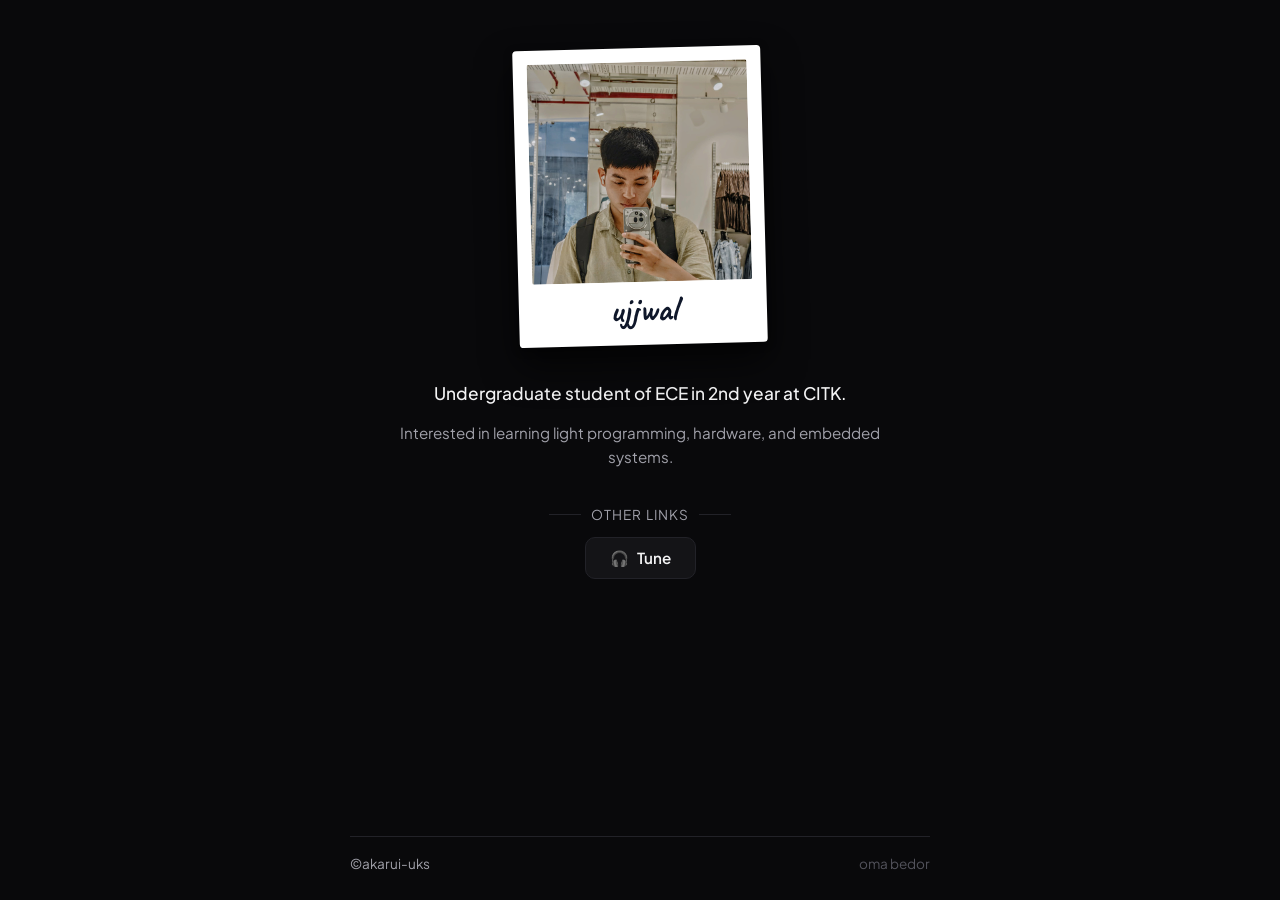
<file: index.html>
<!DOCTYPE html>
<html lang="en">
<head>
  <meta charset="UTF-8">
  <link rel="icon" href="data:image/svg+xml,<svg xmlns=%22http://www.w3.org/2000/svg%22 viewBox=%220 0 100 100%22><text y=%22.9em%22 font-size=%2290%22>⚡</text></svg>">
  <meta name="viewport" content="width=device-width, initial-scale=1.0">
  <title>Ujjwal</title>
  <link rel="preconnect" href="https://fonts.googleapis.com">
  <link rel="preconnect" href="https://fonts.gstatic.com" crossorigin>
  <link href="https://fonts.googleapis.com/css2?family=Caveat:wght@600;700&family=Plus+Jakarta+Sans:wght@400;500;600;700&display=swap" rel="stylesheet">

  <style>
    :root {
      --bg: #09090b;
      --card-bg: #141417;
      --border: #222228;
      --text-main: #f4f4f5;
      --text-muted: #a1a1aa;
      --font-body: 'Plus Jakarta Sans', sans-serif;
      --font-hand: 'Caveat', cursive;
    }

    * {
      box-sizing: border-box;
      margin: 0;
      padding: 0;
      -webkit-tap-highlight-color: transparent;
    }

    body {
      font-family: var(--font-body);
      background-color: var(--bg);
      color: var(--text-main);
      min-height: 100vh;
      display: flex;
      flex-direction: column;
      align-items: center;
      justify-content: space-between;
      padding: 48px 20px 28px;
    }

    .container {
      width: 100%;
      max-width: 480px;
      display: flex;
      flex-direction: column;
      align-items: center;
      text-align: center;
    }

    /* Polaroid Photo Frame */
    .polaroid {
      background: #ffffff;
      padding: 14px 14px 18px;
      border-radius: 4px;
      box-shadow: 0 18px 36px rgba(0, 0, 0, 0.65), 0 2px 8px rgba(0, 0, 0, 0.4);
      transform: rotate(-1.5deg);
      transition: transform 0.25s ease, box-shadow 0.25s ease;
      cursor: default;
      margin-bottom: 36px;
    }

    .polaroid:hover {
      transform: rotate(0deg) scale(1.02);
      box-shadow: 0 22px 42px rgba(0, 0, 0, 0.85);
    }

    .polaroid img {
      width: 220px;
      height: 220px;
      object-fit: cover;
      display: block;
      border-radius: 2px;
      background-color: #18181b;
    }

    .polaroid-caption {
      font-family: var(--font-hand);
      font-size: 2.2rem;
      font-weight: 700;
      color: #0f172a;
      margin-top: 10px;
      line-height: 1;
    }

    /* About Section */
    .about-section {
      margin-bottom: 36px;
    }

    .about-main {
      font-size: 1.08rem;
      font-weight: 500;
      color: var(--text-main);
      line-height: 1.5;
    }

    .about-gap {
      margin-top: 14px;
      font-size: 0.95rem;
      color: var(--text-muted);
      line-height: 1.6;
    }

    /* Links Section */
    .links-section {
      width: 100%;
      margin-bottom: 24px;
    }

    .section-title {
      font-size: 0.85rem;
      text-transform: uppercase;
      letter-spacing: 0.08em;
      color: var(--text-muted);
      margin-bottom: 14px;
      display: flex;
      align-items: center;
      justify-content: center;
      gap: 10px;
    }

    .section-title::before,
    .section-title::after {
      content: '';
      width: 32px;
      height: 1px;
      background: var(--border);
    }

    .links-grid {
      display: flex;
      justify-content: center;
      gap: 14px;
      flex-wrap: wrap;
    }

    .link-btn {
      display: inline-flex;
      align-items: center;
      gap: 8px;
      background: var(--card-bg);
      border: 1px solid var(--border);
      color: var(--text-main);
      padding: 10px 24px;
      border-radius: 10px;
      text-decoration: none;
      font-size: 0.95rem;
      font-weight: 600;
      transition: all 0.2s ease;
    }

    .link-btn:hover {
      background: #1c1c22;
      border-color: #3f3f46;
      transform: translateY(-2px);
      color: #ffffff;
    }

    /* Bottom Footer */
    footer {
      width: 100%;
      max-width: 580px;
      margin-top: 48px;
      padding-top: 18px;
      border-top: 1px solid var(--border);
      display: flex;
      justify-content: space-between;
      align-items: center;
      font-size: 0.85rem;
      color: var(--text-muted);
    }

    .vault-link {
      color: #52525b;
      text-decoration: none;
      transition: color 0.2s ease;
      font-family: var(--font-body);
    }

    .vault-link:hover {
      color: var(--text-muted);
    }
  </style>
</head>
<body>

  <div class="container">
    
    <!-- Polaroid Frame -->
    <div class="polaroid">
      <img src="avatar.png" alt="ujjwal" onerror="this.src='profile.jpg'">
      <div class="polaroid-caption">ujjwal</div>
    </div>

    <!-- About Content -->
    <div class="about-section">
      <p class="about-main">
        Undergraduate student of ECE in 2nd year at CITK.
      </p>
      <p class="about-gap">
        Interested in learning light programming, hardware, and embedded systems.
      </p>
    </div>

    <!-- Other Links -->
    <div class="links-section">
      <div class="section-title">Other Links</div>
      <div class="links-grid">
        
        <!-- Tune (Dynamic handler for local & live) -->
        <a href="https://tune.omabedor.space" id="tuneLink" class="link-btn">
          <span>🎧</span> Tune
        </a>

      </div>
    </div>

  </div>

  <!-- Bottom Bar -->
  <footer>
    <span>&copy;akarui-uks</span>
    <a href="https://birthday.omabedor.space" class="vault-link" title="...">oma bedor</a>
  </footer>

  <script>
    // Smart redirect for Tune: handles local filesystem vs live site
    document.getElementById('tuneLink').addEventListener('click', function(e) {
      const isLocal = window.location.protocol === 'file:' || 
                      window.location.hostname === 'localhost' || 
                      window.location.hostname === '127.0.0.1';

      if (isLocal) {
        e.preventDefault();
        window.location.href = '../tune/index.html';
      }
    });
  </script>

</body>
</html>
</file>
